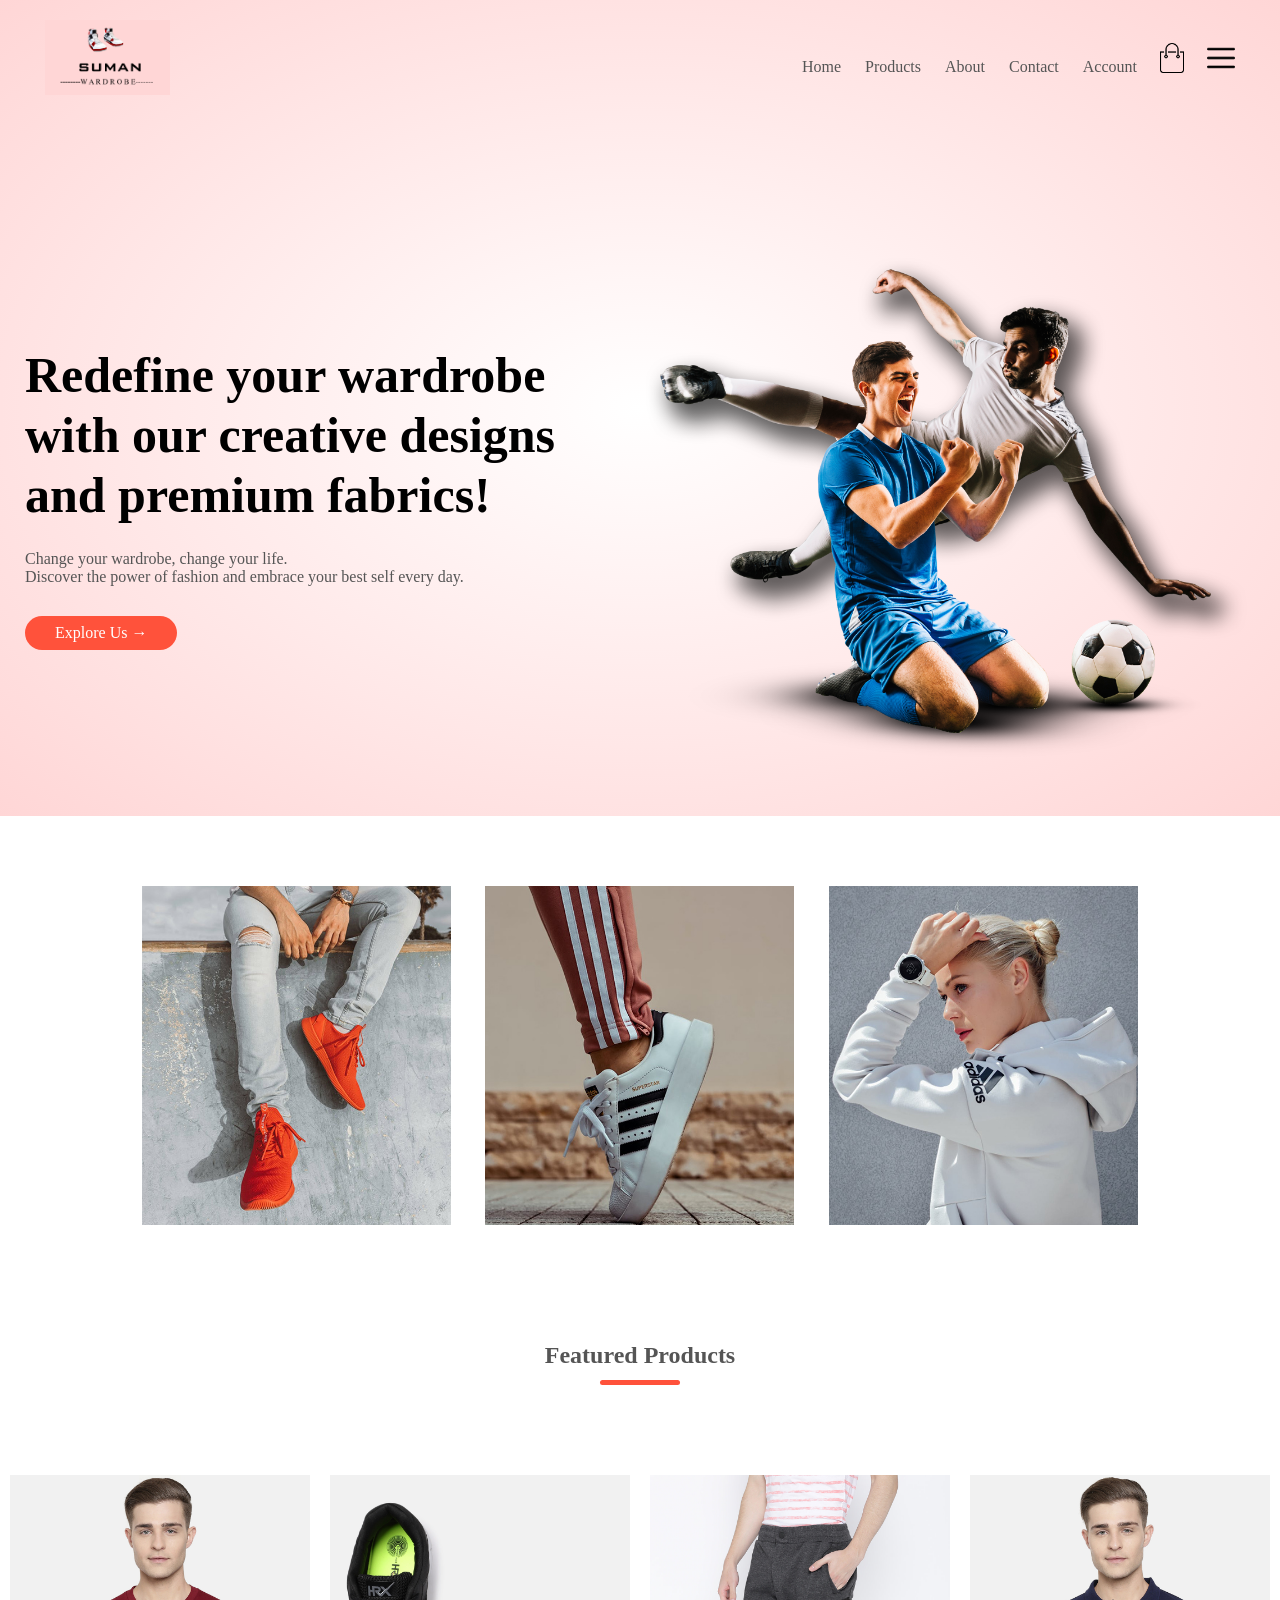
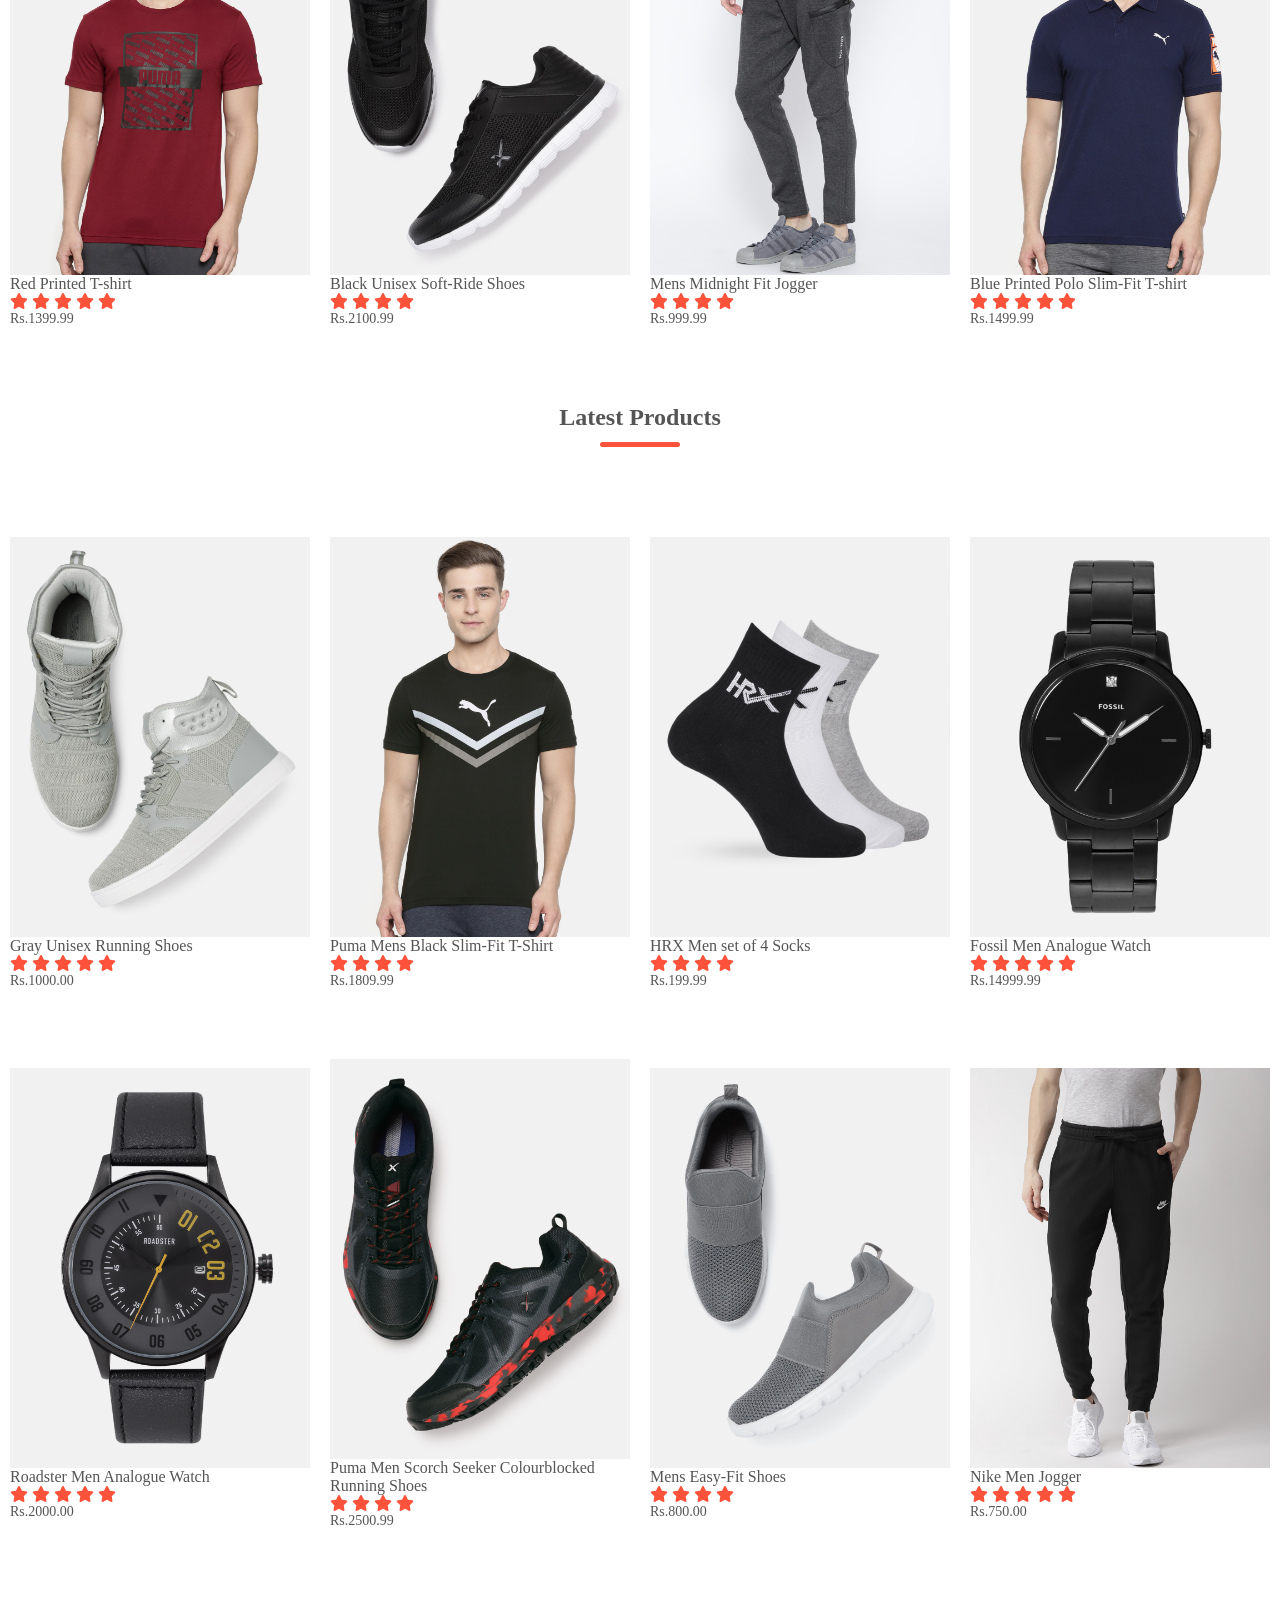
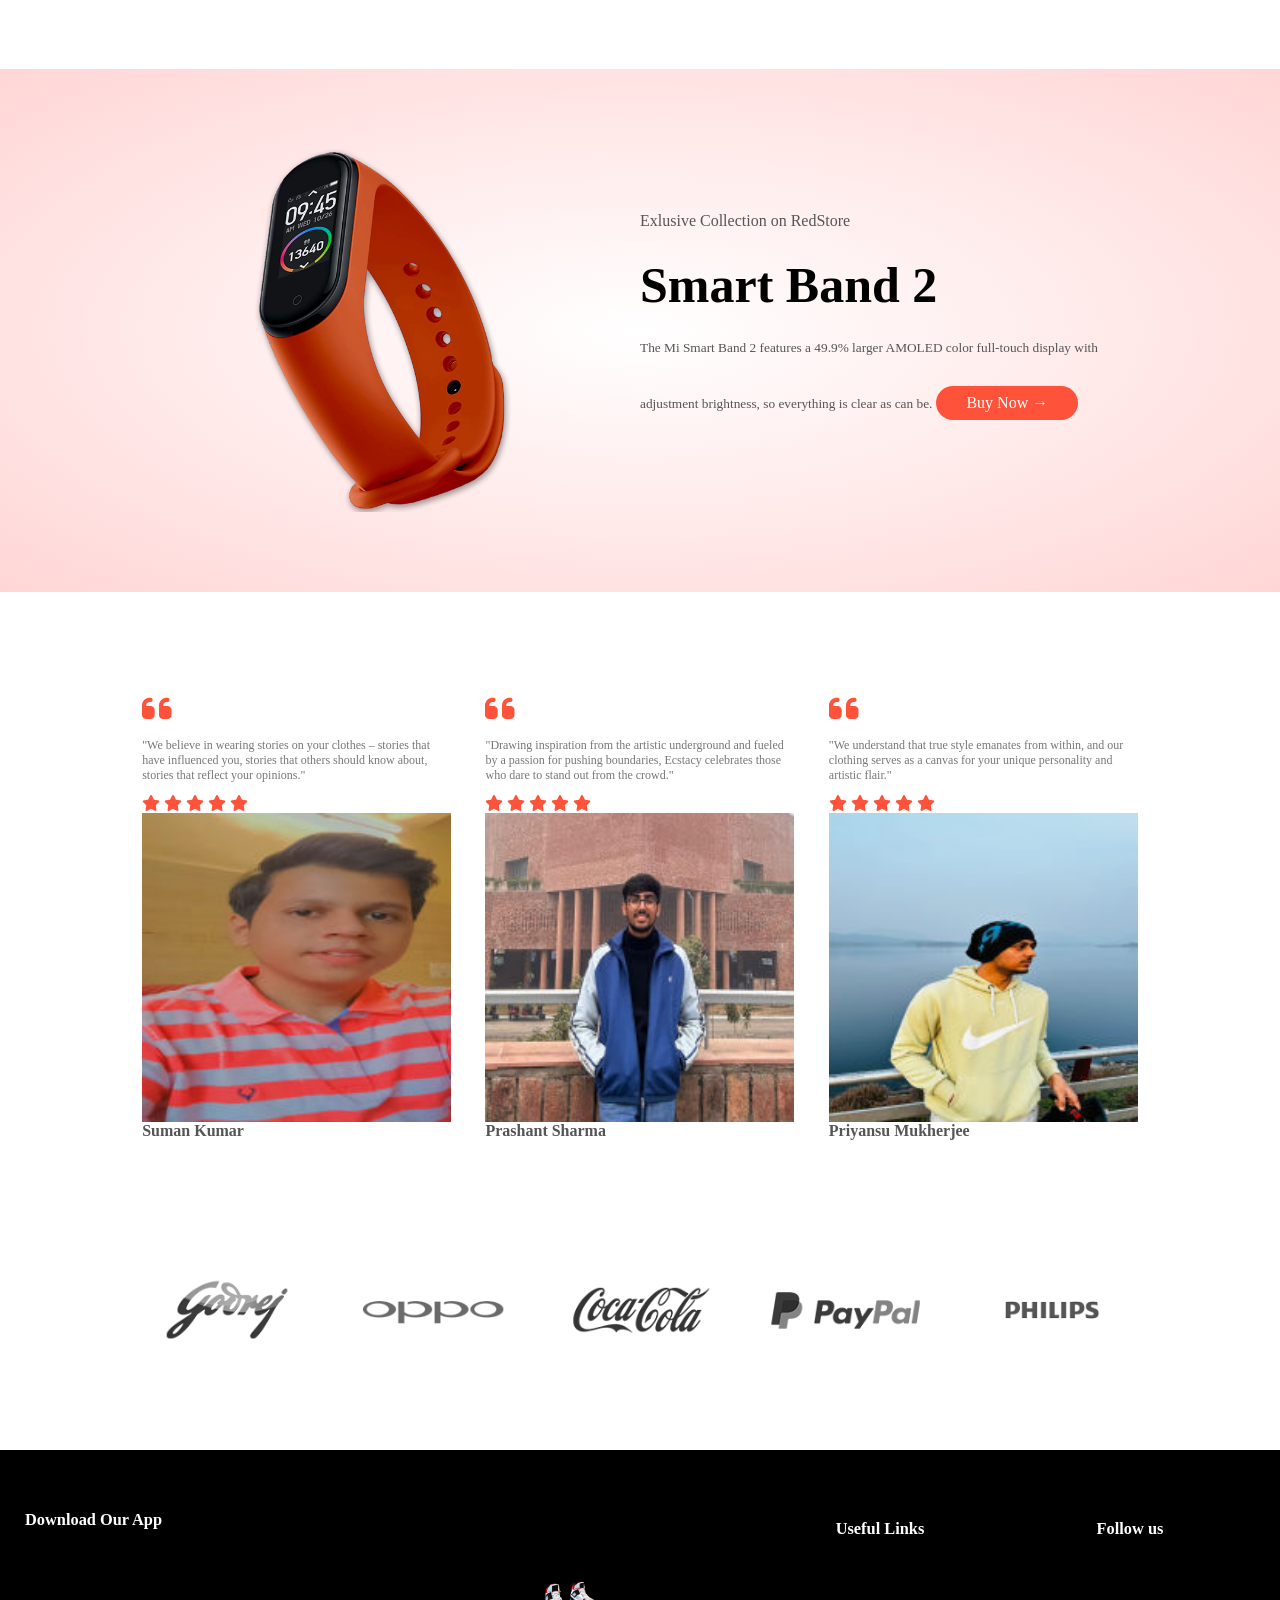
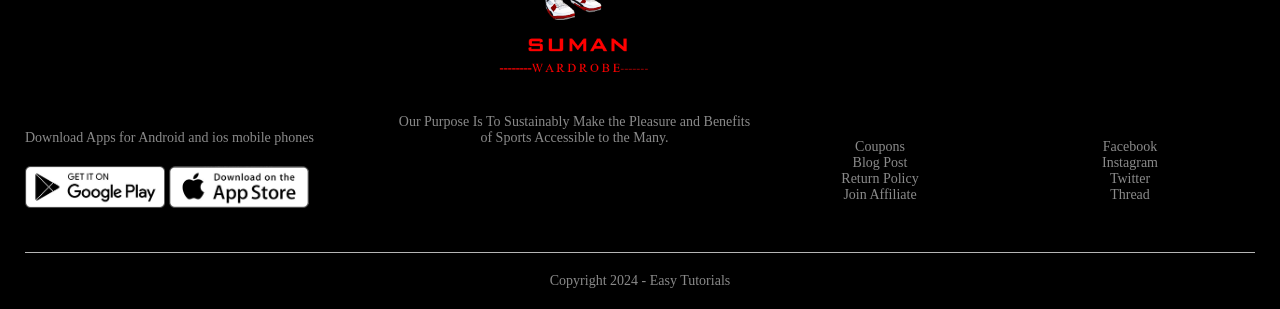
<file: index.html>
<! DOCTYPE html>
<html lang="en">
<head>
    <meta charset="UTF-8">
    <meta name="viewpoint" content="width=device-width, initial-scale=1.0">
    <title>Sinha Wardrobe | Ecommerce Website Design</title>
    <link rel="stylesheet" href="style1.css">
    
    <link rel="stylesheet" href="https://cdnjs.cloudflare.com/ajax/libs/font-awesome/6.4.2/css/all.min.css">

</head>
<body>
    
    <div class="header"> 
    <div class="container">
        <div class="navbar">
        <div class="logo">
            <a href="index.html"><img src="images/logo6.png" width="125px"></a>
        </div>
        <nav>
            <ul id="MenuItems">
             <li><a href="index.html">Home</a></li>
             <li><a href="Products.html">Products</a></li>
             <li><a href="">About</a></li>
             <li><a href="">Contact</a></li>
             <li><a href="account.html">Account</a></li>
            </ul>    
        </nav>
            <a href="cart.html"><img src="images/cart.png" width="30px" height="30px"></a>
        <img src="images/menu.png" class="menu-icon" onclick="menutoggle()">    
    </div>
    <div class="row">
        <div class="col-2">
            <h1>Redefine your wardrobe with our creative designs and premium fabrics!</h1>
            <p>Change your wardrobe, change your life.<br>Discover the power of fashion and embrace your best self every day.</p>
            <a href="" class="btn">Explore Us &#8594;</a>
        </div>
        <div class="col-2">
            <img src="images/image1.png">
         </div>
     </div>    
    </div>
</div>
    
<!----------- featured categories ------------->
    <div class="categories">
        <div class="small-container">
            <div class="row">
            <div class="col-3">
                <img src="images/category-1.jpg">
            </div>
            <div class="col-3">
                <img src="images/category-2.jpg">
            </div>
            <div class="col-3">
                <img src="images/category-3.jpg">
            </div>
        </div>
        </div>
        
    </div>
<!----------- featured products -------------> 
    <div class="small-containers">
        <h2 class="title">Featured Products</h2>
        <div class="row">
            <div class="col-4">
                <img src="images/product-1.jpg">
                <h4>Red Printed T-shirt</h4>
                <div class="rating">
                    <i class="fa fa-star"></i>
                    <i class="fa fa-star"></i>
                    <i class="fa fa-star"></i>
                    <i class="fa fa-star"></i>
                    <i class="fa fa-star"></i>
                </div>
                <p>Rs.1399.99</p>
            </div>
            <div class="col-4">
                <img src="images/product-2.jpg">
                <h4>Black Unisex Soft-Ride Shoes</h4>
                <div class="rating">
                    <i class="fa fa-star"></i>
                    <i class="fa fa-star"></i>
                    <i class="fa fa-star"></i>
                    <i class="fa fa-star"></i>
        
                </div>
                <p>Rs.2100.99</p>
            </div>
            <div class="col-4">
                <img src="images/product-3.jpg">
                <h4>Mens Midnight Fit Jogger</h4>
                <div class="rating">
                    <i class="fa fa-star"></i>
                    <i class="fa fa-star"></i>
                    <i class="fa fa-star"></i>
                    <i class="fa fa-star"></i>
                    <i class="fa fa-star-half-o"></i>
                </div>
                <p>Rs.999.99</p>
            </div>
            <div class="col-4">
                <img src="images/product-4.jpg">
                <h4>Blue Printed Polo Slim-Fit T-shirt</h4>
                <div class="rating">
                    <i class="fa fa-star"></i>
                    <i class="fa fa-star"></i>
                    <i class="fa fa-star"></i>
                    <i class="fa fa-star"></i>
                    <i class="fa fa-star"></i>
                </div>
                <p>Rs.1499.99</p>
            </div>
        </div>
        <h2 class="title">Latest Products</h2>
        <div class="row">
            <div class="col-4">
                <img src="images/product-5.jpg">
                <h4>Gray Unisex Running Shoes</h4>
                <div class="rating">
                    <i class="fa fa-star"></i>
                    <i class="fa fa-star"></i>
                    <i class="fa fa-star"></i>
                    <i class="fa fa-star"></i>
                    <i class="fa fa-star"></i>
                </div>
                <p>Rs.1000.00</p>
            </div>
            <div class="col-4">
                <img src="images/product-6.jpg">
                <h4>Puma Mens Black Slim-Fit T-Shirt</h4>
                <div class="rating">
                    <i class="fa fa-star"></i>
                    <i class="fa fa-star"></i>
                    <i class="fa fa-star"></i>
                    <i class="fa fa-star"></i>
        
                </div>
                <p>Rs.1809.99</p>
            </div>
            <div class="col-4">
                <img src="images/product-7.jpg">
                <h4>HRX Men set of 4 Socks</h4>
                <div class="rating">
                    <i class="fa fa-star"></i>
                    <i class="fa fa-star"></i>
                    <i class="fa fa-star"></i>
                    <i class="fa fa-star"></i>
                    <i class="fa fa-star-half-o"></i>
                </div>
                <p>Rs.199.99</p>
            </div>
            <div class="col-4">
                <img src="images/product-8.jpg">
                <h4>Fossil Men Analogue Watch</h4>
                <div class="rating">
                    <i class="fa fa-star"></i>
                    <i class="fa fa-star"></i>
                    <i class="fa fa-star"></i>
                    <i class="fa fa-star"></i>
                    <i class="fa fa-star"></i>
                </div>
                <p>Rs.14999.99</p>
            </div>
        </div>
        <div class="row">
            <div class="col-4">
                <img src="images/product-9.jpg">
                <h4>Roadster Men Analogue Watch</h4>
                <div class="rating">
                    <i class="fa fa-star"></i>
                    <i class="fa fa-star"></i>
                    <i class="fa fa-star"></i>
                    <i class="fa fa-star"></i>
                    <i class="fa fa-star"></i>
                </div>
                <p>Rs.2000.00</p>
            </div>
            <div class="col-4">
                <img src="images/product-10.jpg">
                <h4>Puma Men Scorch Seeker Colourblocked Running Shoes</h4>
                <div class="rating">
                    <i class="fa fa-star"></i>
                    <i class="fa fa-star"></i>
                    <i class="fa fa-star"></i>
                    <i class="fa fa-star"></i>
        
                </div>
                <p>Rs.2500.99</p>
            </div>
            <div class="col-4">
                <img src="images/product-11.jpg">
                <h4>Mens Easy-Fit Shoes</h4>
                <div class="rating">
                    <i class="fa fa-star"></i>
                    <i class="fa fa-star"></i>
                    <i class="fa fa-star"></i>
                    <i class="fa fa-star"></i>
                    <i class="fa fa-star-half-o"></i>
                </div>
                <p>Rs.800.00</p>
            </div>
            <div class="col-4">
                <img src="images/product-12.jpg">
                <h4>Nike Men Jogger</h4>
                <div class="rating">
                    <i class="fa fa-star"></i>
                    <i class="fa fa-star"></i>
                    <i class="fa fa-star"></i>
                    <i class="fa fa-star"></i>
                    <i class="fa fa-star"></i>
                </div>
                <p>Rs.750.00</p>
            </div>
        </div>
    </div>
<!------------------ offer -------------->
    <div class="offer">
        <div class="small-container">
            <div class="row">
                <div class="col-2">
                    <img src="images/exclusive.png" class="offer-img">
                </div>
                <div class="col-2">
                    <p>Exlusive Collection on RedStore</p>
                    <h1>Smart Band 2</h1>
                    <small>The Mi Smart Band 2 features a 49.9% larger AMOLED color full-touch display with adjustment brightness, so everything is clear as can be.</small>
                    <a href="" class="btn">Buy Now &#8594;</a>
                </div>
            </div>
        </div>
    </div>
    
<!----------------- testimonial ---------------->
    <div class="testimonial">
        <div class="small-container">
            <div class="row">
                <div class="col-3">
                    <i class="fa fa-quote-left"></i>
                    <p>"We believe in wearing stories on your clothes – stories that have influenced you, stories that others should know about, stories that reflect your opinions."</p>
                    <div class="rating">
                    <i class="fa fa-star"></i>
                    <i class="fa fa-star"></i>
                    <i class="fa fa-star"></i>
                    <i class="fa fa-star"></i>
                    <i class="fa fa-star"></i>
                </div>
                <img src="images/user-11.png">
                <h3>Suman Kumar</h3>
                </div>
                <div class="col-3">
                    <i class="fa fa-quote-left"></i>
                    <p>"Drawing inspiration from the artistic underground and fueled by a passion for pushing boundaries, Ecstacy celebrates those who dare to stand out from the crowd."</p>
                    <div class="rating">
                    <i class="fa fa-star"></i>
                    <i class="fa fa-star"></i>
                    <i class="fa fa-star"></i>
                    <i class="fa fa-star"></i>
                    <i class="fa fa-star"></i>
                </div>
                <img src="images/user-14.png">
                <h3>Prashant Sharma</h3>
                </div>
                <div class="col-3">
                    <i class="fa fa-quote-left"></i>
                    <p>"We understand that true style emanates from within, and our clothing serves as a canvas for your unique personality and artistic flair."</p>
                    <div class="rating">
                    <i class="fa fa-star"></i>
                    <i class="fa fa-star"></i>
                    <i class="fa fa-star"></i>
                    <i class="fa fa-star"></i>
                    <i class="fa fa-star"></i>
                </div>
                <img src="images/user-13.png">
                <h3>Priyansu Mukherjee</h3>
                </div>
            </div>
        </div>
    </div>
    
<!--------------- brands --------------->
    <div class="brands">
        <div class="small-container">
            <div class="row">
                <div class="col-5">
                    <img src="images/logo-godrej.png">
                </div>
                <div class="col-5">
                    <img src="images/logo-oppo.png">
                </div>
                <div class="col-5">
                    <img src="images/logo-coca-cola.png">
                </div>
                <div class="col-5">
                    <img src="images/logo-paypal.png">
                </div>
                <div class="col-5">
                    <img src="images/logo-philips.png">
                </div>
            </div>
        </div>
    </div>
    
<!---------------- footer --------------->    
    
    <div class="footer">
        <div class="container">
            <div class="row">
                <div class="footer-col-1">
                    <h3>Download Our App</h3>
                    <p>Download Apps for Android and ios mobile phones</p>
                    <div class="app-logo">
                        <img src="images/play-store.png">
                        <img src="images/app-store.png">
                    </div>
                </div>
                <div class="footer-col-2">
                    <img src="images/logo-white1.png">
                    <p>Our Purpose Is To Sustainably Make the Pleasure and Benefits of Sports Accessible to the Many. </p>
                </div>
                <div class="footer-col-3">
                    <h3>Useful Links</h3>
                    <ul>
                        <li>Coupons</li>
                        <li>Blog Post</li>
                        <li>Return Policy</li>
                        <li>Join Affiliate</li>
                    </ul>
                </div>
                 <div class="footer-col-4">
                    <h3>Follow us</h3>
                    <ul>
                        <li>Facebook</li>
                        <li>Instagram</li>
                        <li>Twitter</li>
                        <li>Thread</li>
                    </ul>
                </div>
            </div>
            <hr>
            <p class="copyright">Copyright 2024 - Easy Tutorials</p>
        </div>
    </div>
    
<!------------js for toggle menu------------>
    
    <script>
            var MenuItems = document.getElementById("MenuItems");
        
            MenuItems.style.maxHeight = "0px";
        
            function menutoggle(){
                if(MenuItems.style.maxHeight == "0px")
                    {
                        MenuItems.style.maxHeight = "200px";
                    }
                else
                    {
                        MenuItems.style.maxHeight = "0px";
                    }
            }
    </script>
    
    </body>
</html>
</file>
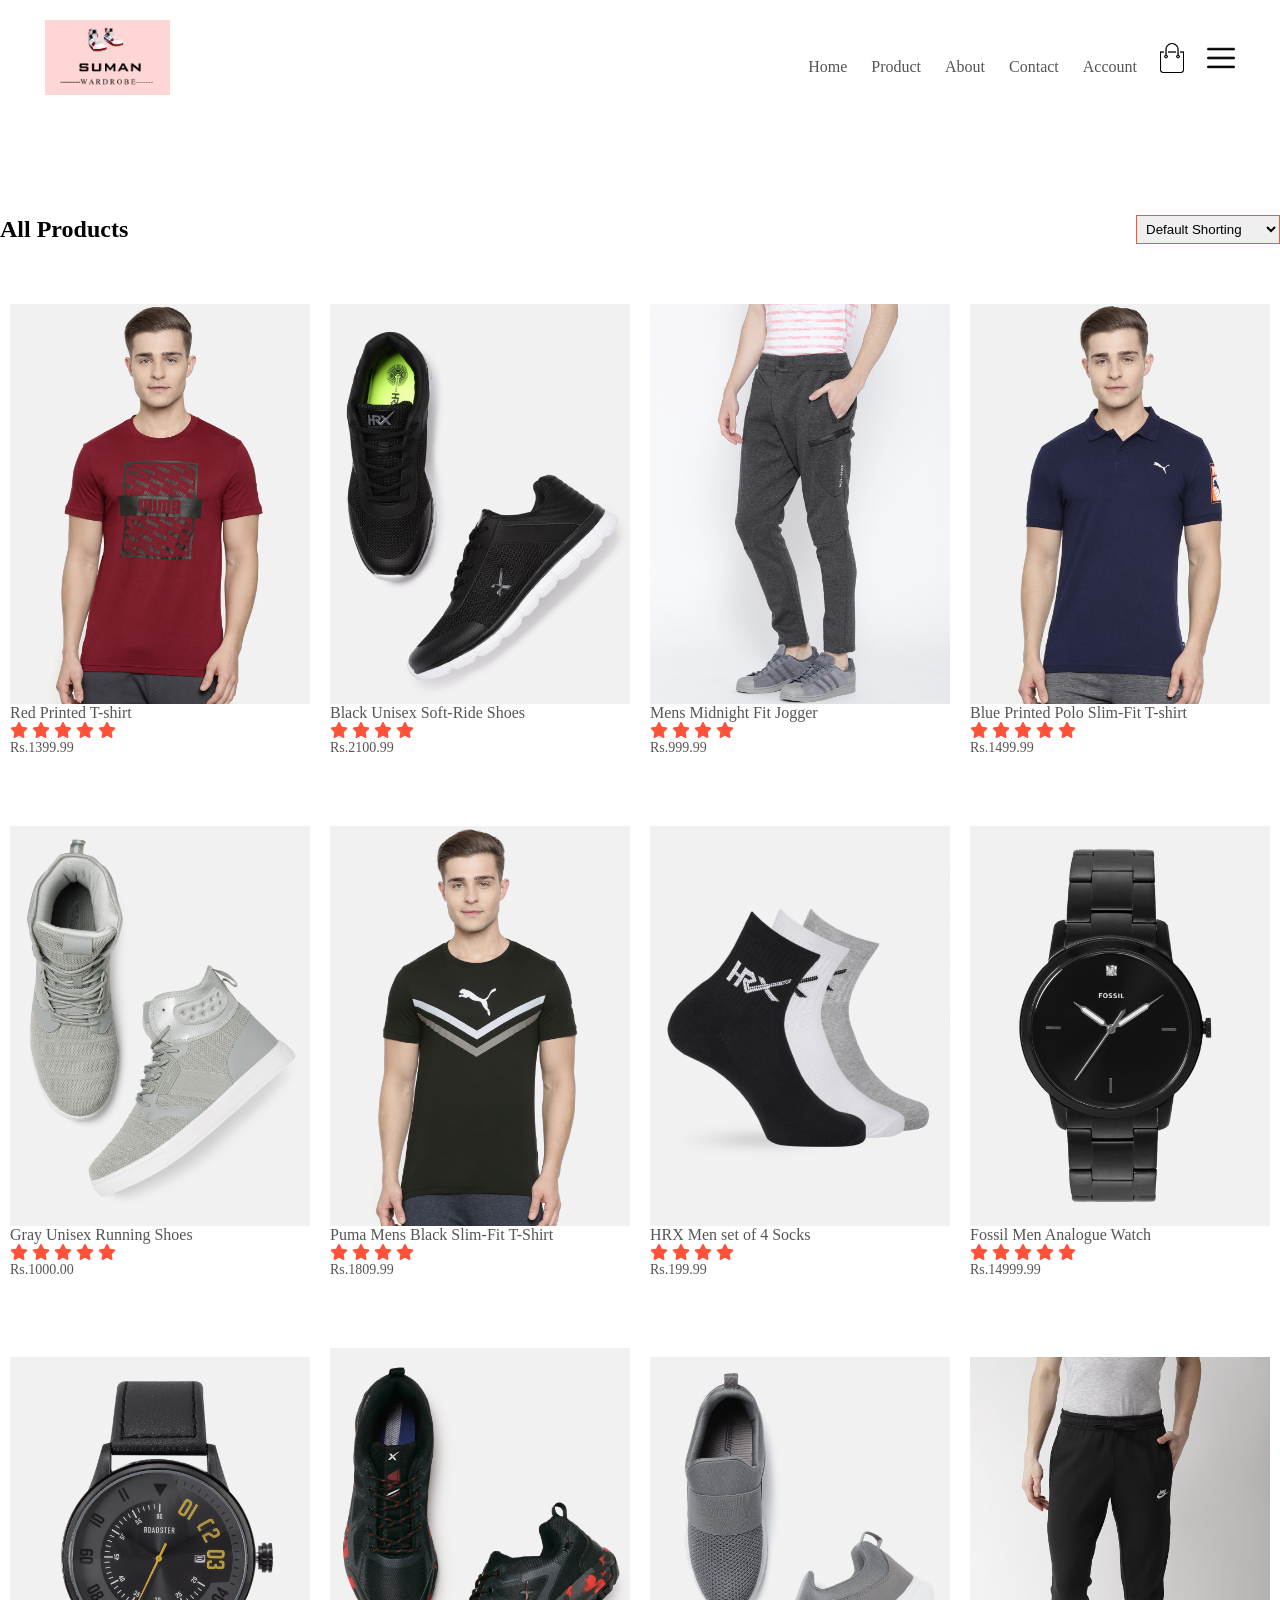
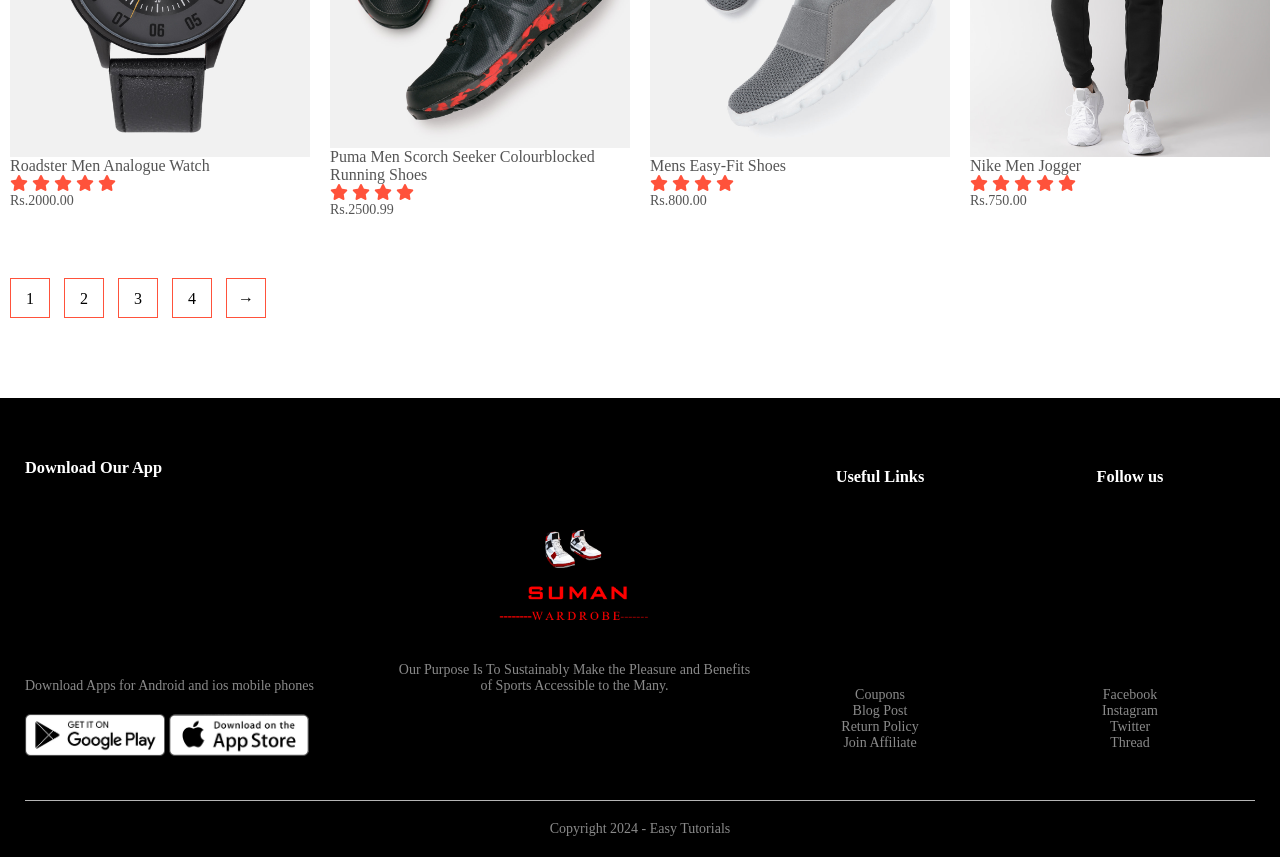
<file: Products.html>
<! DOCTYPE html>
<html lang="en">
<head>
    <meta charset="UTF-8">
    <meta name="viewpoint" content="width=device-width, initial-scale=1.0">
    <title>All Products - Suman Wardrobe | Ecommerce Website Design</title>
    <link rel="stylesheet" href="style1.css">
    
    <link rel="stylesheet" href="https://cdnjs.cloudflare.com/ajax/libs/font-awesome/6.4.2/css/all.min.css">

</head>
<body>
     
    <div class="container">
        <div class="navbar">
        <div class="logo">
            <img src="images/logo6.png" width="125px">
        </div>
        <nav>
            <ul id="MenuItems">
             <li><a href="">Home</a></li>
             <li><a href="">Product</a></li>
             <li><a href="">About</a></li>
             <li><a href="">Contact</a></li>
             <li><a href="">Account</a></li>
            </ul>    
        </nav>
        <img src="images/cart.png" width="30px" height="30px">
        <img src="images/menu.png" class="menu-icon" onclick="menutoggle()">    
    </div>
       </div>
      
    <div class="small-containers">
        
        <div class="row row-2">
            <h2>All Products</h2>
            <select>
                <option>Default Shorting</option>
                <option>Short by price</option>
                <option>Short by popularity</option>
                <option>Short by rating</option>
                <option>Short by sale</option>
            </select>
        </div>
        
        
        <div class="row">
            <div class="col-4">
                <img src="images/product-1.jpg">
                <h4>Red Printed T-shirt</h4>
                <div class="rating">
                    <i class="fa fa-star"></i>
                    <i class="fa fa-star"></i>
                    <i class="fa fa-star"></i>
                    <i class="fa fa-star"></i>
                    <i class="fa fa-star"></i>
                </div>
                <p>Rs.1399.99</p>
            </div>
            <div class="col-4">
                <img src="images/product-2.jpg">
                <h4>Black Unisex Soft-Ride Shoes</h4>
                <div class="rating">
                    <i class="fa fa-star"></i>
                    <i class="fa fa-star"></i>
                    <i class="fa fa-star"></i>
                    <i class="fa fa-star"></i>
        
                </div>
                <p>Rs.2100.99</p>
            </div>
            <div class="col-4">
                <img src="images/product-3.jpg">
                <h4>Mens Midnight Fit Jogger</h4>
                <div class="rating">
                    <i class="fa fa-star"></i>
                    <i class="fa fa-star"></i>
                    <i class="fa fa-star"></i>
                    <i class="fa fa-star"></i>
                    <i class="fa fa-star-half-o"></i>
                </div>
                <p>Rs.999.99</p>
            </div>
            <div class="col-4">
                <img src="images/product-4.jpg">
                <h4>Blue Printed Polo Slim-Fit T-shirt</h4>
                <div class="rating">
                    <i class="fa fa-star"></i>
                    <i class="fa fa-star"></i>
                    <i class="fa fa-star"></i>
                    <i class="fa fa-star"></i>
                    <i class="fa fa-star"></i>
                </div>
                <p>Rs.1499.99</p>
            </div>
        </div>
        <div class="row">
            <div class="col-4">
                <img src="images/product-5.jpg">
                <h4>Gray Unisex Running Shoes</h4>
                <div class="rating">
                    <i class="fa fa-star"></i>
                    <i class="fa fa-star"></i>
                    <i class="fa fa-star"></i>
                    <i class="fa fa-star"></i>
                    <i class="fa fa-star"></i>
                </div>
                <p>Rs.1000.00</p>
            </div>
            <div class="col-4">
                <img src="images/product-6.jpg">
                <h4>Puma Mens Black Slim-Fit T-Shirt</h4>
                <div class="rating">
                    <i class="fa fa-star"></i>
                    <i class="fa fa-star"></i>
                    <i class="fa fa-star"></i>
                    <i class="fa fa-star"></i>
        
                </div>
                <p>Rs.1809.99</p>
            </div>
            <div class="col-4">
                <img src="images/product-7.jpg">
                <h4>HRX Men set of 4 Socks</h4>
                <div class="rating">
                    <i class="fa fa-star"></i>
                    <i class="fa fa-star"></i>
                    <i class="fa fa-star"></i>
                    <i class="fa fa-star"></i>
                    <i class="fa fa-star-half-o"></i>
                </div>
                <p>Rs.199.99</p>
            </div>
            <div class="col-4">
                <img src="images/product-8.jpg">
                <h4>Fossil Men Analogue Watch</h4>
                <div class="rating">
                    <i class="fa fa-star"></i>
                    <i class="fa fa-star"></i>
                    <i class="fa fa-star"></i>
                    <i class="fa fa-star"></i>
                    <i class="fa fa-star"></i>
                </div>
                <p>Rs.14999.99</p>
            </div>
        </div>
        <div class="row">
            <div class="col-4">
                <img src="images/product-9.jpg">
                <h4>Roadster Men Analogue Watch</h4>
                <div class="rating">
                    <i class="fa fa-star"></i>
                    <i class="fa fa-star"></i>
                    <i class="fa fa-star"></i>
                    <i class="fa fa-star"></i>
                    <i class="fa fa-star"></i>
                </div>
                <p>Rs.2000.00</p>
            </div>
            <div class="col-4">
                <img src="images/product-10.jpg">
                <h4>Puma Men Scorch Seeker Colourblocked Running Shoes</h4>
                <div class="rating">
                    <i class="fa fa-star"></i>
                    <i class="fa fa-star"></i>
                    <i class="fa fa-star"></i>
                    <i class="fa fa-star"></i>
        
                </div>
                <p>Rs.2500.99</p>
            </div>
            <div class="col-4">
                <img src="images/product-11.jpg">
                <h4>Mens Easy-Fit Shoes</h4>
                <div class="rating">
                    <i class="fa fa-star"></i>
                    <i class="fa fa-star"></i>
                    <i class="fa fa-star"></i>
                    <i class="fa fa-star"></i>
                    <i class="fa fa-star-half-o"></i>
                </div>
                <p>Rs.800.00</p>
            </div>
            <div class="col-4">
                <img src="images/product-12.jpg">
                <h4>Nike Men Jogger</h4>
                <div class="rating">
                    <i class="fa fa-star"></i>
                    <i class="fa fa-star"></i>
                    <i class="fa fa-star"></i>
                    <i class="fa fa-star"></i>
                    <i class="fa fa-star"></i>
                </div>
                <p>Rs.750.00</p>
            </div>
        </div>
        
        <div class="page-btn">
            <span>1</span>
            <span>2</span>
            <span>3</span>
            <span>4</span>
            <span>&#8594;</span>
        </div>
    </div>

      
<!---------------- footer --------------->    
    
    <div class="footer">
        <div class="container">
            <div class="row">
                <div class="footer-col-1">
                    <h3>Download Our App</h3>
                    <p>Download Apps for Android and ios mobile phones</p>
                    <div class="app-logo">
                        <img src="images/play-store.png">
                        <img src="images/app-store.png">
                    </div>
                </div>
                <div class="footer-col-2">
                    <img src="images/logo-white1.png">
                    <p>Our Purpose Is To Sustainably Make the Pleasure and Benefits of Sports Accessible to the Many. </p>
                </div>
                <div class="footer-col-3">
                    <h3>Useful Links</h3>
                    <ul>
                        <li>Coupons</li>
                        <li>Blog Post</li>
                        <li>Return Policy</li>
                        <li>Join Affiliate</li>
                    </ul>
                </div>
                 <div class="footer-col-4">
                    <h3>Follow us</h3>
                    <ul>
                        <li>Facebook</li>
                        <li>Instagram</li>
                        <li>Twitter</li>
                        <li>Thread</li>
                    </ul>
                </div>
            </div>
            <hr>
            <p class="copyright">Copyright 2024 - Easy Tutorials</p>
        </div>
    </div>
<!------------js for toggle menu------------>
    <script>
            var MenuItems = document.getElementById("MenuItems");
        
            MenuItems.style.maxHeight = "0px";
        
            function menutoggle(){
                if(MenuItems.style.maxHeight == "0px")
                    {
                        MenuItems.style.maxHeight = "200px";
                    }
                else
                    {
                        MenuItems.style.maxHeight = "0px";
                    }
            }
    </script>
    
    </body>
</html>
</file>
<file: style1.css>
*{
    margin: 0;
    padding: 0;
    box-sizing: border-box;
}





.navbar{
    display: flex;
    align-items: center;
    padding: 20px;
}
nav{
    flex: 1;
    text-align: right;
}
nav ul{
    display: inline-block;
    list-style-type: none;
}
nav ul li{
    display: inline-block;
    margin-right: 20px;
}
a{
    text-decoration: none;
    color: #555;
}
p{
    color: #555;
}
.container{
    max-width: 1300px;
    margin: auto;
    padding-left: 25px;
    padding-right: 25px;
}
.row{
    display: flex;
    align-items: center;
    flex-wrap: wrap;
    justify-content: space-around;
}
.col-2{
    flex-basis: 50%;
    min-width: 300px;
}
.col-2 img{
    max-width: 100%;
    padding: 50px 0;
}
.col-2 h1{
    font-size: 50px;
    line-height: 60px;
    margin: 25px 0;
}
.btn{
    display: inline-block;
    background: #ff523b;
    color: #fff;
    padding: 8px 30px;
    margin: 30px 0;
    border-radius: 30px;
    transition: background 0.5s;
}

.btn:hover{
    background: #563434;
}

.header{
    background: radial-gradient(#fff,#ffd6d6);
}
.header .row{
    margin-top: 70px;
}
.categories{
    margin: 70px 0;
}
.col-3{
    flex-basis: 30%;
    min-width: 250px;
    margin-bottom: 30px;
}
.col-3 img{
    width: 100%;
}
.small-container{
    max-width: 1080px;
    margin: auto;
    padding-left: 25px;
    padding-right: 25px;
}
.col-4{
    flex-basis: 25%;
    padding: 10px;
    min-width: 200px;
    margin-bottom: 50px;
    transition: transform 0.5s;
}
.col-4 img{
    width: 100%;
}

.title{
    text-align: center;
    margin: 0 auto 80px;
    position: relative;
    line-height: 60px;
    color: #555;
}
.title::after{
    content: '';
    background: #ff523b;
    width: 80px;
    height: 5px;
    border-radius: 5px;
    position: absolute;
    bottom: 0;
    left: 50%;
    transform: translateX(-50%);
}

h4{
    color: #555;
    font-weight: normal;
}
.col-4 p{
    font-size: 14px;
}
.rating .fa{
    color: #ff523b;
}

.col-4:hover{
    transform: translateY(-5px);
}

/*---------- offer -----------*/

.offer{
    background: radial-gradient(#fff,#ffd6d6);
    margin-top: 80px;
    padding: 30px 0;
}
.col-2 .offer-img{
    padding: 50px;
}
small{
    color: #555;
}

/*--------------------testimonial------------------*/

.testimonial{
    padding-top: 100px;
}
.testimonial col-3{
    text-align: center;
    padding: 40px 20px;
    box-shadow: 0 0 20px 0px rgba(0,0,0,0.1);
    cursor: pointer;
    transition: transform 0.5s;
}
.testimonial col-3 img{
    width: 50px;
    margin-top: 20px;
    border-radius: 50%;
}
.testimonial .col-3:hover{
    transform: translateY(-10px);
}
.fa.fa-quote-left{
    font-size: 34px;
    color: #ff523b;
}
.col-3 p{
    font-size: 12px;
    margin: 12px 0;
    color: #777;
}

.testimonial .col-3 h3{
    font-weight: 600;
    color: #555;
    font-size: 16px;
}

/*---------------- brands --------------------*/
.brands{
    margin: 100px auto;
}
.col-5{
    width: 160px;
}
.col-5 img{
    width: 100%;
    cursor: pointer;
    filter: grayscale(100%);
}
.col-5 img:hover{
    filter: grayscale(0);
}

/*-----------------footer------------*/

.footer{
    background: #000;
    color: #8a8a8a;
    font-size: 14px;
    padding: 60px 0 20px;
}
.footer p{
    color: #8a8a8a;
}
.footer h3{
    color: #fff;
    margin-bottom: 200px;
}
.footer-col-1, .footer-col-2, .footer-col-3, .footer-col-4{
    min-width: 250px;
    margin-bottom: 20px;
}
.footer-col-1{
    flex-basis: 30%;
}
.footer-col-2{
    flex: 1;
    text-align: center;
}
.footer-col-2 img{
    width: 180px;
    margin-bottom: 20px;
}
.footer-col-3, .footer-col-4{
    flex-basis: 12%;
    text-align: center;
}
ul{
    list-style-type: none;
}
.app-logo{
    margin-top: 20px;
}
.app-logo img{
    width: 140px;
}
.footer hr{
    border: none;
    background: #b5b5b5;
    height: 1px;
    margin: 20px 0;
}
.copyright{
    text-align: center;
}

.menu-icon{
    width: 28px;
    margin-left: 20px;
}
/*------------------ media query for menu --------------------*/

@media only screen and (max-width: 800px){
    
    nav ul{
        position: absolute;
        top: 70px;
        left: 0;
        background: #333;
        width: 100%;
        overflow: hidden;
        transition: max-height 0.5s;
        
    }
    nav ul li{
        display: block;
        margin-right: 50px;
        margin-top: 10px;
        margin-bottom: 10px;
    }
    nav ul li a{
        color: #fff;
    }
    .menu-icon{
        display: block;
        cursor: pointer;
    }
}
/*--------------- all products page ------------------*/

.row-2{
    justify-content: space-between;
    margin: 100px auto 50px;
}
select{
    border: 1px solid #ff523b;
    padding: 5px;
}
select:focus{
    outline: none;
}
.page-btn{
    margin: 0 auto 80px;
    
}
.page-btn span{
    display: inline-block;
    border: 1px solid #ff523b;
    margin-left: 10px;
    width: 40px;
    height: 40px;
    text-align: center;
    line-height: 40px;
    cursor: pointer;
}
.page-btn span:hover{
    background: #ff523b;
    color: #fff;
}

/*-----single product details-------*/

.single-product{
    margin-top: 80px;
}
.single-product .col-2 img{
    padding: 0;
}
.single-product .col-2{
    padding: 20px;
}
.single-product h4{
    margin: 20px 0;
    font-size: 22px;
    font-weight: bold;
}
.single-product select{
    display: 50px;
    padding: 10px;
    margin-top: 20px;
}
.single-product input{
    width: 50px;
    height: 40px;
    padding-left: 10px;
    font-size: 20px;
    margin-right: 10px;
    border: 1px solid #ff523b;
}
imput:focus{
    outline: none;
}
.single-product .fa{
    color: #ff523b;
    margin-left: 10px;
}

.small-img-row{
    display: flex;
    justify-content: space-between;
}
.small-img-col{
    flex-basis: 24%;
    cursor: pointer;
}

/*-----------cart items----------------*/

.cart-page{
    margin: 80px auto;
}
table{
    width: 100%;
    border-collapse: collapse;
}
.cart-info{
    display: flex;
    flex-wrap: wrap;
}
th{
    text-align: left;
    padding: 5px;
    color: #fff;
    background: #ff523b;
    font-weight: normall
}

td{
    padding: 10px 5px;
}
td input{
    width: 40px;
    height: 30px;
    padding: 5px;
    
}
td a{
    color: #ff523b;
    font-size: 12px;
}
td img{
    width: 80px;
    height: 80px;
    margin-right: 10px;
}
.total-price{
    display: flex;
    justify-content: flex-end;
}

.total-price table{
    border-top: 3px solid #ff523b;
    width: 100%;
    max-width: 400px;
}
td:last-child{
    text-align: right;
}
th:last-child{
    text-align: right;
}

/*-------------account-page-----------*/

.account-page{
    padding: 50px 0;
    background: radial-gradient(#fff,#ffd6d6);
}
.form-container{
    background: #fff;
    width: 300px;
    height: 400px;
    position: relative;
    text-align: center;
    padding: 20px 0;
    margin: auto;
    box-shadow: 0 0 20px 0px rgba(0,0,0,0.1);
    overflow: hidden;
}
.form-container span{
    font-weight: bold;
    padding: 0 10px;
    color: #555;
    cursor: pointer;
    width: 100px;
    display: inline-block;
}
.form-btn{
    display: inline-block;
}
.form-container form{
    max-width: 300px;
    padding: 0 20px;
    position: absolute;
    top: 130px;
    transition: transform 1s;
}
form input{
    width: 100%;
    height: 30px;
    margin: 10px 0;
    padding: 0 10px;
    border: 1px solid #ccc;
}
form .btn{
    width: 100%;
    border: none;
    cursor: pointer;
    margin: 10px 0;
}
form .btn:focus{
    outline: none;
}
#LoginForm{
    left: -300px;
}
#RegForm{
    left: 0;
}
form a{
    font-size: 12px;
}
#Indicator{
    width: 100px;
    border: none;
    background: #ff523b;
    height: 3px;
    margin-top: 8px;
    transform: translateX(100px);
    transition: transform 1s;
}






/*---media query for less than 600 screen size---*/
@media only screen and (max-width: 600px){
    .row{
        text-align: center;
    }
    .col-2, .col-3, .col-4{
        flex-basis: 100%;
    }
    .single-product .row{
        text-align: left;
    }
    .single-product .col-2{
        padding: 20px 0;
    }
    .single-product h1{
        font-size: 26px;
        line-height: 32px;
    }
    
    .cart-info p{
        display: none;
    }
}
</file>
